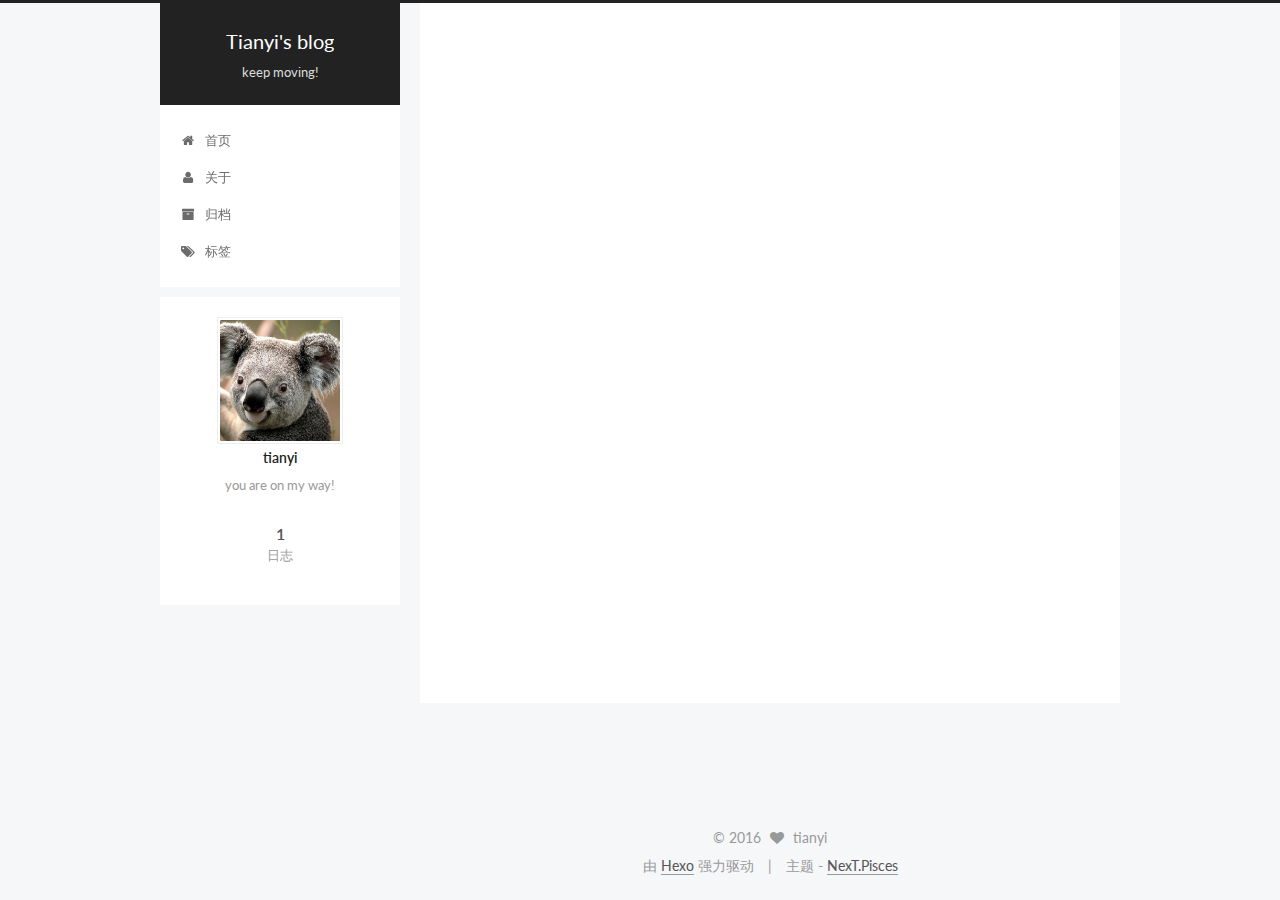
<file: index.html>
<!doctype html>



  


<html class="theme-next pisces use-motion">
<head>
  <meta charset="UTF-8"/>
<meta http-equiv="X-UA-Compatible" content="IE=edge,chrome=1" />
<meta name="viewport" content="width=device-width, initial-scale=1, maximum-scale=1"/>



<meta http-equiv="Cache-Control" content="no-transform" />
<meta http-equiv="Cache-Control" content="no-siteapp" />












  
  
  <link href="/vendors/fancybox/source/jquery.fancybox.css?v=2.1.5" rel="stylesheet" type="text/css" />




  
  
  
  

  
    
    
  

  

  

  

  

  
    
    
    <link href="//fonts.googleapis.com/css?family=Lato:300,300italic,400,400italic,700,700italic&subset=latin,latin-ext" rel="stylesheet" type="text/css">
  






<link href="/vendors/font-awesome/css/font-awesome.min.css?v=4.4.0" rel="stylesheet" type="text/css" />

<link href="/css/main.css?v=5.0.2" rel="stylesheet" type="text/css" />


  <meta name="keywords" content="Hexo, NexT" />








  <link rel="shortcut icon" type="image/x-icon" href="/favicon.ico?v=5.0.2" />






<meta name="description" content="you are on my way!">
<meta property="og:type" content="website">
<meta property="og:title" content="Tianyi's blog">
<meta property="og:url" content="http://yoursite.com/index.html">
<meta property="og:site_name" content="Tianyi's blog">
<meta property="og:description" content="you are on my way!">
<meta name="twitter:card" content="summary">
<meta name="twitter:title" content="Tianyi's blog">
<meta name="twitter:description" content="you are on my way!">



<script type="text/javascript" id="hexo.configuration">
  var NexT = window.NexT || {};
  var CONFIG = {
    scheme: 'Pisces',
    sidebar: {"position":"left","display":"post"},
    fancybox: true,
    motion: true,
    duoshuo: {
      userId: '0',
      author: '博主'
    }
  };
</script>




  <link rel="canonical" href="http://yoursite.com/"/>


  <title> Tianyi's blog </title>
</head>

<body itemscope itemtype="//schema.org/WebPage" lang="zh-Hans">

  










  
  
    
  

  <div class="container one-collumn sidebar-position-left 
   page-home 
 ">
    <div class="headband"></div>

    <header id="header" class="header" itemscope itemtype="//schema.org/WPHeader">
      <div class="header-inner"><div class="site-meta ">
  

  <div class="custom-logo-site-title">
    <a href="/"  class="brand" rel="start">
      <span class="logo-line-before"><i></i></span>
      <span class="site-title">Tianyi's blog</span>
      <span class="logo-line-after"><i></i></span>
    </a>
  </div>
  <p class="site-subtitle">keep moving!</p>
</div>

<div class="site-nav-toggle">
  <button>
    <span class="btn-bar"></span>
    <span class="btn-bar"></span>
    <span class="btn-bar"></span>
  </button>
</div>

<nav class="site-nav">
  

  
    <ul id="menu" class="menu">
      
        
        <li class="menu-item menu-item-home">
          <a href="/" rel="section">
            
              <i class="menu-item-icon fa fa-fw fa-home"></i> <br />
            
            首页
          </a>
        </li>
      
        
        <li class="menu-item menu-item-about">
          <a href="/about" rel="section">
            
              <i class="menu-item-icon fa fa-fw fa-user"></i> <br />
            
            关于
          </a>
        </li>
      
        
        <li class="menu-item menu-item-archives">
          <a href="/archives" rel="section">
            
              <i class="menu-item-icon fa fa-fw fa-archive"></i> <br />
            
            归档
          </a>
        </li>
      
        
        <li class="menu-item menu-item-tags">
          <a href="/tags" rel="section">
            
              <i class="menu-item-icon fa fa-fw fa-tags"></i> <br />
            
            标签
          </a>
        </li>
      

      
    </ul>
  

  
</nav>

 </div>
    </header>

    <main id="main" class="main">
      <div class="main-inner">
        <div class="content-wrap">
          <div id="content" class="content">
            
  <section id="posts" class="posts-expand">
    
      

  
  

  
  
  

  <article class="post post-type-normal " itemscope itemtype="//schema.org/Article">

    
      <header class="post-header">

        
        
          <h1 class="post-title" itemprop="name headline">
            
            
              
                
                <a class="post-title-link" href="/2016/10/05/hello-world/" itemprop="url">
                  Hello World
                </a>
              
            
          </h1>
        

        <div class="post-meta">
          <span class="post-time">
            <span class="post-meta-item-icon">
              <i class="fa fa-calendar-o"></i>
            </span>
            <span class="post-meta-item-text">发表于</span>
            <time itemprop="dateCreated" datetime="2016-10-05T16:39:39+08:00" content="2016-10-05">
              2016-10-05
            </time>
          </span>

          

          
            
              <span class="post-comments-count">
                &nbsp; | &nbsp;
                <a href="/2016/10/05/hello-world/#comments" itemprop="discussionUrl">
                  <span class="post-comments-count ds-thread-count" data-thread-key="2016/10/05/hello-world/" itemprop="commentsCount"></span>
                </a>
              </span>
            
          

          

          
          

          
        </div>
      </header>
    


    <div class="post-body" itemprop="articleBody">

      
      

      
        
          <p>Welcome to <a href="https://hexo.io/">Hexo</a>! This is your very first post. Check <a href="https://hexo.io/docs/">documentation</a> for more info. If you get any problems when using Hexo, you can find the answer in <a href="https://hexo.io/docs/troubleshooting.html">troubleshooting</a> or you can ask me on <a href="https://github.com/hexojs/hexo/issues">GitHub</a>.<br>
          <div class="post-more-link text-center">
            <a class="btn" href="/2016/10/05/hello-world/#more" rel="contents">
              阅读全文 &raquo;
            </a>
          </div>
        
      
    </div>

    <div>
      
    </div>

    <div>
      
    </div>

    <footer class="post-footer">
      

      

      
      
        <div class="post-eof"></div>
      
    </footer>
  </article>


    
  </section>

  


          </div>
          


          

        </div>
        
          
  
  <div class="sidebar-toggle">
    <div class="sidebar-toggle-line-wrap">
      <span class="sidebar-toggle-line sidebar-toggle-line-first"></span>
      <span class="sidebar-toggle-line sidebar-toggle-line-middle"></span>
      <span class="sidebar-toggle-line sidebar-toggle-line-last"></span>
    </div>
  </div>

  <aside id="sidebar" class="sidebar">
    <div class="sidebar-inner">

      

      

      <section class="site-overview sidebar-panel  sidebar-panel-active ">
        <div class="site-author motion-element" itemprop="author" itemscope itemtype="//schema.org/Person">
          <img class="site-author-image" itemprop="image"
               src="/uploads/kolar.png"
               alt="tianyi" />
          <p class="site-author-name" itemprop="name">tianyi</p>
          <p class="site-description motion-element" itemprop="description">you are on my way!</p>
        </div>
        <nav class="site-state motion-element">
          <div class="site-state-item site-state-posts">
            <a href="/archives">
              <span class="site-state-item-count">1</span>
              <span class="site-state-item-name">日志</span>
            </a>
          </div>

          

          

        </nav>

        

        <div class="links-of-author motion-element">
          
        </div>

        
        

        
        

      </section>

      

    </div>
    <!-- ��˵�������� start -->
	<div class="ds-recent-comments" data-num-items="5" data-show-avatars="1" data-show-time="1" data-show-title="1" data-show-admin="1" data-excerpt-length="70"></div>
<!-- ��˵�������� end -->
<!-- ��˵����JS���� start (һ����ҳֻ������һ��) -->
<script type="text/javascript">
var duoshuoQuery = {short_name:"hubeitian"};
	(function() {
		var ds = document.createElement('script');
		ds.type = 'text/javascript';ds.async = true;
		ds.src = (document.location.protocol == 'https:' ? 'https:' : 'http:') + '//static.duoshuo.com/embed.js';
		ds.charset = 'UTF-8';
		(document.getElementsByTagName('head')[0] 
		 || document.getElementsByTagName('body')[0]).appendChild(ds);
	})();
	</script>
<!-- ��˵����JS���� end -->

  </aside>


        
      </div>
    </main>

    <footer id="footer" class="footer">
      <div class="footer-inner">
        <div class="copyright" >
  
  &copy; 
  <span itemprop="copyrightYear">2016</span>
  <span class="with-love">
    <i class="fa fa-heart"></i>
  </span>
  <span class="author" itemprop="copyrightHolder">tianyi</span>
</div>

<div class="powered-by">
  由 <a class="theme-link" href="https://hexo.io">Hexo</a> 强力驱动
</div>

<div class="theme-info">
  主题 -
  <a class="theme-link" href="https://github.com/iissnan/hexo-theme-next">
    NexT.Pisces
  </a>
</div>

        

        
      </div>
    </footer>

    <div class="back-to-top">
      <i class="fa fa-arrow-up"></i>
    </div>
  </div>

  

<script type="text/javascript">
  if (Object.prototype.toString.call(window.Promise) !== '[object Function]') {
    window.Promise = null;
  }
</script>









  



  
  <script type="text/javascript" src="/vendors/jquery/index.js?v=2.1.3"></script>

  
  <script type="text/javascript" src="/vendors/fastclick/lib/fastclick.min.js?v=1.0.6"></script>

  
  <script type="text/javascript" src="/vendors/jquery_lazyload/jquery.lazyload.js?v=1.9.7"></script>

  
  <script type="text/javascript" src="/vendors/velocity/velocity.min.js?v=1.2.1"></script>

  
  <script type="text/javascript" src="/vendors/velocity/velocity.ui.min.js?v=1.2.1"></script>

  
  <script type="text/javascript" src="/vendors/fancybox/source/jquery.fancybox.pack.js?v=2.1.5"></script>


  


  <script type="text/javascript" src="/js/src/utils.js?v=5.0.2"></script>

  <script type="text/javascript" src="/js/src/motion.js?v=5.0.2"></script>



  
  


  <script type="text/javascript" src="/js/src/affix.js?v=5.0.2"></script>

  <script type="text/javascript" src="/js/src/schemes/pisces.js?v=5.0.2"></script>



  

  


  <script type="text/javascript" src="/js/src/bootstrap.js?v=5.0.2"></script>



  

  
    
  

  <script type="text/javascript">
    var duoshuoQuery = {short_name:"hubeitian"};
    (function() {
      var ds = document.createElement('script');
      ds.type = 'text/javascript';ds.async = true;
      ds.id = 'duoshuo-script';
      ds.src = (document.location.protocol == 'https:' ? 'https:' : 'http:') + '//static.duoshuo.com/embed.js';
      ds.charset = 'UTF-8';
      (document.getElementsByTagName('head')[0]
      || document.getElementsByTagName('body')[0]).appendChild(ds);
    })();
  </script>

  
    
    <script src="/vendors/ua-parser-js/dist/ua-parser.min.js?v=0.7.9"></script>
    <script src="/js/src/hook-duoshuo.js"></script>
  






  
  

  

  

  

</body>
</html>
</file>
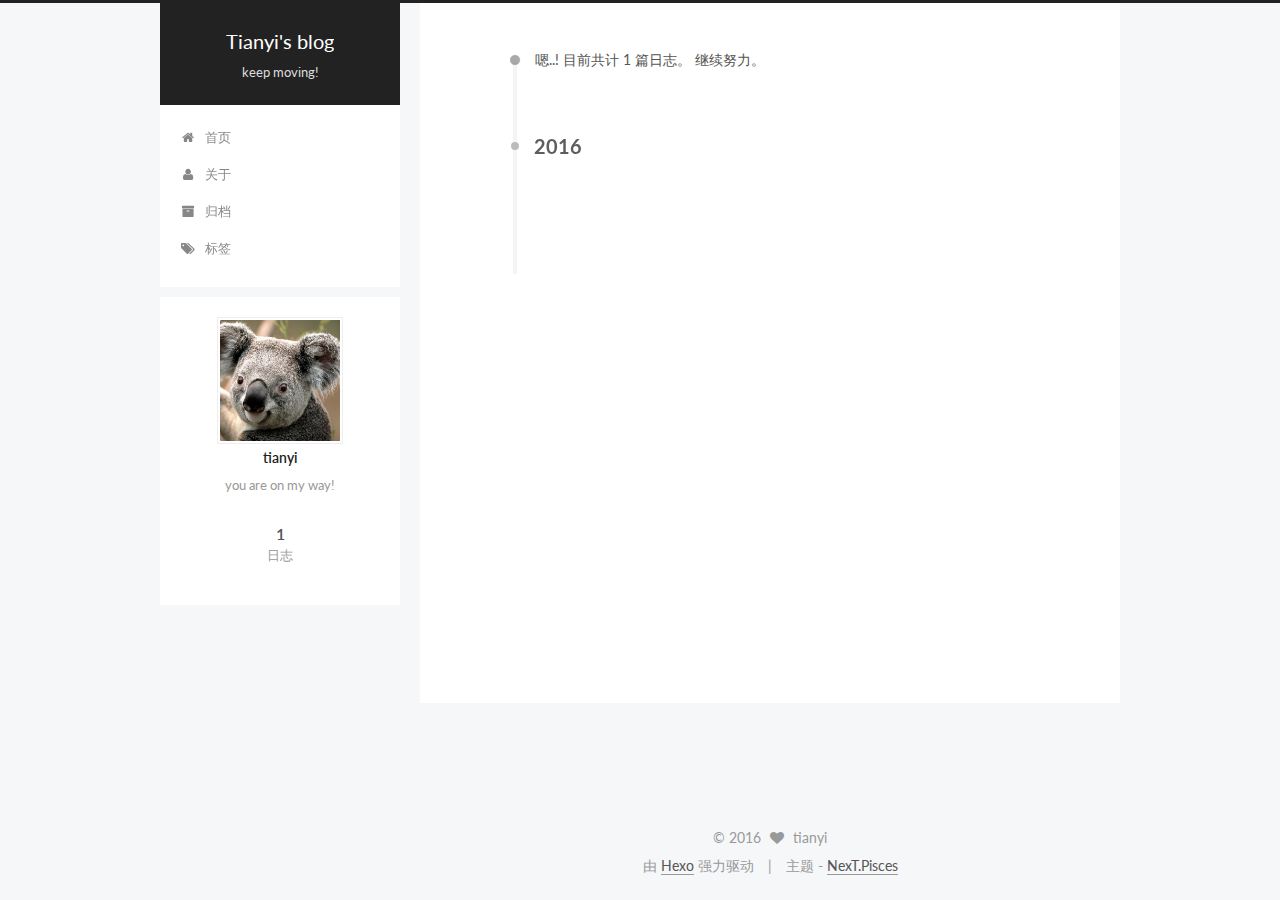
<file: archives/index.html>
<!doctype html>



  


<html class="theme-next pisces use-motion">
<head>
  <meta charset="UTF-8"/>
<meta http-equiv="X-UA-Compatible" content="IE=edge,chrome=1" />
<meta name="viewport" content="width=device-width, initial-scale=1, maximum-scale=1"/>



<meta http-equiv="Cache-Control" content="no-transform" />
<meta http-equiv="Cache-Control" content="no-siteapp" />












  
  
  <link href="/vendors/fancybox/source/jquery.fancybox.css?v=2.1.5" rel="stylesheet" type="text/css" />




  
  
  
  

  
    
    
  

  

  

  

  

  
    
    
    <link href="//fonts.googleapis.com/css?family=Lato:300,300italic,400,400italic,700,700italic&subset=latin,latin-ext" rel="stylesheet" type="text/css">
  






<link href="/vendors/font-awesome/css/font-awesome.min.css?v=4.4.0" rel="stylesheet" type="text/css" />

<link href="/css/main.css?v=5.0.2" rel="stylesheet" type="text/css" />


  <meta name="keywords" content="Hexo, NexT" />








  <link rel="shortcut icon" type="image/x-icon" href="/favicon.ico?v=5.0.2" />






<meta name="description" content="you are on my way!">
<meta property="og:type" content="website">
<meta property="og:title" content="Tianyi's blog">
<meta property="og:url" content="http://yoursite.com/archives/index.html">
<meta property="og:site_name" content="Tianyi's blog">
<meta property="og:description" content="you are on my way!">
<meta name="twitter:card" content="summary">
<meta name="twitter:title" content="Tianyi's blog">
<meta name="twitter:description" content="you are on my way!">



<script type="text/javascript" id="hexo.configuration">
  var NexT = window.NexT || {};
  var CONFIG = {
    scheme: 'Pisces',
    sidebar: {"position":"left","display":"post"},
    fancybox: true,
    motion: true,
    duoshuo: {
      userId: '0',
      author: '博主'
    }
  };
</script>




  <link rel="canonical" href="http://yoursite.com/archives/"/>


  <title> 归档 | Tianyi's blog </title>
</head>

<body itemscope itemtype="//schema.org/WebPage" lang="zh-Hans">

  










  
  
    
  

  <div class="container one-collumn sidebar-position-left  page-archive  ">
    <div class="headband"></div>

    <header id="header" class="header" itemscope itemtype="//schema.org/WPHeader">
      <div class="header-inner"><div class="site-meta ">
  

  <div class="custom-logo-site-title">
    <a href="/"  class="brand" rel="start">
      <span class="logo-line-before"><i></i></span>
      <span class="site-title">Tianyi's blog</span>
      <span class="logo-line-after"><i></i></span>
    </a>
  </div>
  <p class="site-subtitle">keep moving!</p>
</div>

<div class="site-nav-toggle">
  <button>
    <span class="btn-bar"></span>
    <span class="btn-bar"></span>
    <span class="btn-bar"></span>
  </button>
</div>

<nav class="site-nav">
  

  
    <ul id="menu" class="menu">
      
        
        <li class="menu-item menu-item-home">
          <a href="/" rel="section">
            
              <i class="menu-item-icon fa fa-fw fa-home"></i> <br />
            
            首页
          </a>
        </li>
      
        
        <li class="menu-item menu-item-about">
          <a href="/about" rel="section">
            
              <i class="menu-item-icon fa fa-fw fa-user"></i> <br />
            
            关于
          </a>
        </li>
      
        
        <li class="menu-item menu-item-archives">
          <a href="/archives" rel="section">
            
              <i class="menu-item-icon fa fa-fw fa-archive"></i> <br />
            
            归档
          </a>
        </li>
      
        
        <li class="menu-item menu-item-tags">
          <a href="/tags" rel="section">
            
              <i class="menu-item-icon fa fa-fw fa-tags"></i> <br />
            
            标签
          </a>
        </li>
      

      
    </ul>
  

  
</nav>

 </div>
    </header>

    <main id="main" class="main">
      <div class="main-inner">
        <div class="content-wrap">
          <div id="content" class="content">
            

  <section id="posts" class="posts-collapse">
    <span class="archive-move-on"></span>

    <span class="archive-page-counter">
      
      
      
        
      
      嗯..! 目前共计 1 篇日志。 继续努力。
    </span>

    

      
      
      

      
        
        <div class="collection-title">
          <h2 class="archive-year motion-element" id="archive-year-2016">2016</h2>
        </div>
      
      

      

  <article class="post post-type-normal" itemscope itemtype="//schema.org/Article">
    <header class="post-header">

      <h1 class="post-title">
        
            <a class="post-title-link" href="/2016/10/05/hello-world/" itemprop="url">
              
                <span itemprop="name">Hello World</span>
              
            </a>
        
      </h1>

      <div class="post-meta">
        <time class="post-time" itemprop="dateCreated"
              datetime="2016-10-05T16:39:39+08:00"
              content="2016-10-05" >
          10-05
        </time>
      </div>

    </header>
  </article>



    

  </section>

  



          </div>
          


          

        </div>
        
          
  
  <div class="sidebar-toggle">
    <div class="sidebar-toggle-line-wrap">
      <span class="sidebar-toggle-line sidebar-toggle-line-first"></span>
      <span class="sidebar-toggle-line sidebar-toggle-line-middle"></span>
      <span class="sidebar-toggle-line sidebar-toggle-line-last"></span>
    </div>
  </div>

  <aside id="sidebar" class="sidebar">
    <div class="sidebar-inner">

      

      

      <section class="site-overview sidebar-panel  sidebar-panel-active ">
        <div class="site-author motion-element" itemprop="author" itemscope itemtype="//schema.org/Person">
          <img class="site-author-image" itemprop="image"
               src="/uploads/kolar.png"
               alt="tianyi" />
          <p class="site-author-name" itemprop="name">tianyi</p>
          <p class="site-description motion-element" itemprop="description">you are on my way!</p>
        </div>
        <nav class="site-state motion-element">
          <div class="site-state-item site-state-posts">
            <a href="/archives">
              <span class="site-state-item-count">1</span>
              <span class="site-state-item-name">日志</span>
            </a>
          </div>

          

          

        </nav>

        

        <div class="links-of-author motion-element">
          
        </div>

        
        

        
        

      </section>

      

    </div>
    <!-- ��˵�������� start -->
	<div class="ds-recent-comments" data-num-items="5" data-show-avatars="1" data-show-time="1" data-show-title="1" data-show-admin="1" data-excerpt-length="70"></div>
<!-- ��˵�������� end -->
<!-- ��˵����JS���� start (һ����ҳֻ������һ��) -->
<script type="text/javascript">
var duoshuoQuery = {short_name:"hubeitian"};
	(function() {
		var ds = document.createElement('script');
		ds.type = 'text/javascript';ds.async = true;
		ds.src = (document.location.protocol == 'https:' ? 'https:' : 'http:') + '//static.duoshuo.com/embed.js';
		ds.charset = 'UTF-8';
		(document.getElementsByTagName('head')[0] 
		 || document.getElementsByTagName('body')[0]).appendChild(ds);
	})();
	</script>
<!-- ��˵����JS���� end -->

  </aside>


        
      </div>
    </main>

    <footer id="footer" class="footer">
      <div class="footer-inner">
        <div class="copyright" >
  
  &copy; 
  <span itemprop="copyrightYear">2016</span>
  <span class="with-love">
    <i class="fa fa-heart"></i>
  </span>
  <span class="author" itemprop="copyrightHolder">tianyi</span>
</div>

<div class="powered-by">
  由 <a class="theme-link" href="https://hexo.io">Hexo</a> 强力驱动
</div>

<div class="theme-info">
  主题 -
  <a class="theme-link" href="https://github.com/iissnan/hexo-theme-next">
    NexT.Pisces
  </a>
</div>

        

        
      </div>
    </footer>

    <div class="back-to-top">
      <i class="fa fa-arrow-up"></i>
    </div>
  </div>

  

<script type="text/javascript">
  if (Object.prototype.toString.call(window.Promise) !== '[object Function]') {
    window.Promise = null;
  }
</script>









  



  
  <script type="text/javascript" src="/vendors/jquery/index.js?v=2.1.3"></script>

  
  <script type="text/javascript" src="/vendors/fastclick/lib/fastclick.min.js?v=1.0.6"></script>

  
  <script type="text/javascript" src="/vendors/jquery_lazyload/jquery.lazyload.js?v=1.9.7"></script>

  
  <script type="text/javascript" src="/vendors/velocity/velocity.min.js?v=1.2.1"></script>

  
  <script type="text/javascript" src="/vendors/velocity/velocity.ui.min.js?v=1.2.1"></script>

  
  <script type="text/javascript" src="/vendors/fancybox/source/jquery.fancybox.pack.js?v=2.1.5"></script>


  


  <script type="text/javascript" src="/js/src/utils.js?v=5.0.2"></script>

  <script type="text/javascript" src="/js/src/motion.js?v=5.0.2"></script>



  
  


  <script type="text/javascript" src="/js/src/affix.js?v=5.0.2"></script>

  <script type="text/javascript" src="/js/src/schemes/pisces.js?v=5.0.2"></script>



  
  
    <script type="text/javascript" id="motion.page.archive">
      $('.archive-year').velocity('transition.slideLeftIn');
    </script>
  


  


  <script type="text/javascript" src="/js/src/bootstrap.js?v=5.0.2"></script>



  

  
    
  

  <script type="text/javascript">
    var duoshuoQuery = {short_name:"hubeitian"};
    (function() {
      var ds = document.createElement('script');
      ds.type = 'text/javascript';ds.async = true;
      ds.id = 'duoshuo-script';
      ds.src = (document.location.protocol == 'https:' ? 'https:' : 'http:') + '//static.duoshuo.com/embed.js';
      ds.charset = 'UTF-8';
      (document.getElementsByTagName('head')[0]
      || document.getElementsByTagName('body')[0]).appendChild(ds);
    })();
  </script>

  
    
    <script src="/vendors/ua-parser-js/dist/ua-parser.min.js?v=0.7.9"></script>
    <script src="/js/src/hook-duoshuo.js"></script>
  






  
  

  

  

  

</body>
</html>
</file>
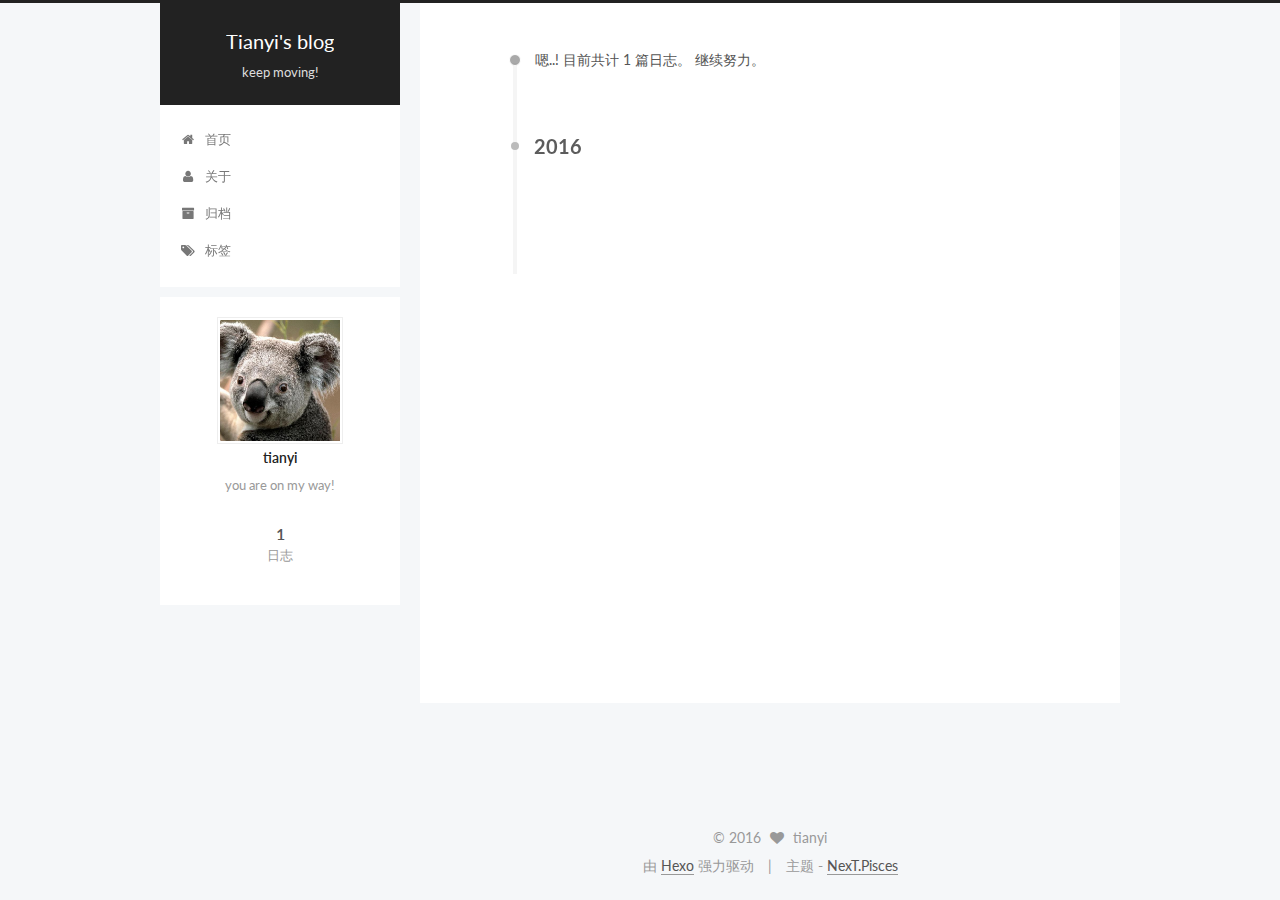
<file: archives/2016/index.html>
<!doctype html>



  


<html class="theme-next pisces use-motion">
<head>
  <meta charset="UTF-8"/>
<meta http-equiv="X-UA-Compatible" content="IE=edge,chrome=1" />
<meta name="viewport" content="width=device-width, initial-scale=1, maximum-scale=1"/>



<meta http-equiv="Cache-Control" content="no-transform" />
<meta http-equiv="Cache-Control" content="no-siteapp" />












  
  
  <link href="/vendors/fancybox/source/jquery.fancybox.css?v=2.1.5" rel="stylesheet" type="text/css" />




  
  
  
  

  
    
    
  

  

  

  

  

  
    
    
    <link href="//fonts.googleapis.com/css?family=Lato:300,300italic,400,400italic,700,700italic&subset=latin,latin-ext" rel="stylesheet" type="text/css">
  






<link href="/vendors/font-awesome/css/font-awesome.min.css?v=4.4.0" rel="stylesheet" type="text/css" />

<link href="/css/main.css?v=5.0.2" rel="stylesheet" type="text/css" />


  <meta name="keywords" content="Hexo, NexT" />








  <link rel="shortcut icon" type="image/x-icon" href="/favicon.ico?v=5.0.2" />






<meta name="description" content="you are on my way!">
<meta property="og:type" content="website">
<meta property="og:title" content="Tianyi's blog">
<meta property="og:url" content="http://yoursite.com/archives/2016/index.html">
<meta property="og:site_name" content="Tianyi's blog">
<meta property="og:description" content="you are on my way!">
<meta name="twitter:card" content="summary">
<meta name="twitter:title" content="Tianyi's blog">
<meta name="twitter:description" content="you are on my way!">



<script type="text/javascript" id="hexo.configuration">
  var NexT = window.NexT || {};
  var CONFIG = {
    scheme: 'Pisces',
    sidebar: {"position":"left","display":"post"},
    fancybox: true,
    motion: true,
    duoshuo: {
      userId: '0',
      author: '博主'
    }
  };
</script>




  <link rel="canonical" href="http://yoursite.com/archives/2016/"/>


  <title> 归档 | Tianyi's blog </title>
</head>

<body itemscope itemtype="//schema.org/WebPage" lang="zh-Hans">

  










  
  
    
  

  <div class="container one-collumn sidebar-position-left  page-archive  ">
    <div class="headband"></div>

    <header id="header" class="header" itemscope itemtype="//schema.org/WPHeader">
      <div class="header-inner"><div class="site-meta ">
  

  <div class="custom-logo-site-title">
    <a href="/"  class="brand" rel="start">
      <span class="logo-line-before"><i></i></span>
      <span class="site-title">Tianyi's blog</span>
      <span class="logo-line-after"><i></i></span>
    </a>
  </div>
  <p class="site-subtitle">keep moving!</p>
</div>

<div class="site-nav-toggle">
  <button>
    <span class="btn-bar"></span>
    <span class="btn-bar"></span>
    <span class="btn-bar"></span>
  </button>
</div>

<nav class="site-nav">
  

  
    <ul id="menu" class="menu">
      
        
        <li class="menu-item menu-item-home">
          <a href="/" rel="section">
            
              <i class="menu-item-icon fa fa-fw fa-home"></i> <br />
            
            首页
          </a>
        </li>
      
        
        <li class="menu-item menu-item-about">
          <a href="/about" rel="section">
            
              <i class="menu-item-icon fa fa-fw fa-user"></i> <br />
            
            关于
          </a>
        </li>
      
        
        <li class="menu-item menu-item-archives">
          <a href="/archives" rel="section">
            
              <i class="menu-item-icon fa fa-fw fa-archive"></i> <br />
            
            归档
          </a>
        </li>
      
        
        <li class="menu-item menu-item-tags">
          <a href="/tags" rel="section">
            
              <i class="menu-item-icon fa fa-fw fa-tags"></i> <br />
            
            标签
          </a>
        </li>
      

      
    </ul>
  

  
</nav>

 </div>
    </header>

    <main id="main" class="main">
      <div class="main-inner">
        <div class="content-wrap">
          <div id="content" class="content">
            

  <section id="posts" class="posts-collapse">
    <span class="archive-move-on"></span>

    <span class="archive-page-counter">
      
      
      
        
      
      嗯..! 目前共计 1 篇日志。 继续努力。
    </span>

    

      
      
      

      
        
        <div class="collection-title">
          <h2 class="archive-year motion-element" id="archive-year-2016">2016</h2>
        </div>
      
      

      

  <article class="post post-type-normal" itemscope itemtype="//schema.org/Article">
    <header class="post-header">

      <h1 class="post-title">
        
            <a class="post-title-link" href="/2016/10/05/hello-world/" itemprop="url">
              
                <span itemprop="name">Hello World</span>
              
            </a>
        
      </h1>

      <div class="post-meta">
        <time class="post-time" itemprop="dateCreated"
              datetime="2016-10-05T16:39:39+08:00"
              content="2016-10-05" >
          10-05
        </time>
      </div>

    </header>
  </article>



    

  </section>

  



          </div>
          


          

        </div>
        
          
  
  <div class="sidebar-toggle">
    <div class="sidebar-toggle-line-wrap">
      <span class="sidebar-toggle-line sidebar-toggle-line-first"></span>
      <span class="sidebar-toggle-line sidebar-toggle-line-middle"></span>
      <span class="sidebar-toggle-line sidebar-toggle-line-last"></span>
    </div>
  </div>

  <aside id="sidebar" class="sidebar">
    <div class="sidebar-inner">

      

      

      <section class="site-overview sidebar-panel  sidebar-panel-active ">
        <div class="site-author motion-element" itemprop="author" itemscope itemtype="//schema.org/Person">
          <img class="site-author-image" itemprop="image"
               src="/uploads/kolar.png"
               alt="tianyi" />
          <p class="site-author-name" itemprop="name">tianyi</p>
          <p class="site-description motion-element" itemprop="description">you are on my way!</p>
        </div>
        <nav class="site-state motion-element">
          <div class="site-state-item site-state-posts">
            <a href="/archives">
              <span class="site-state-item-count">1</span>
              <span class="site-state-item-name">日志</span>
            </a>
          </div>

          

          

        </nav>

        

        <div class="links-of-author motion-element">
          
        </div>

        
        

        
        

      </section>

      

    </div>
    <!-- ��˵�������� start -->
	<div class="ds-recent-comments" data-num-items="5" data-show-avatars="1" data-show-time="1" data-show-title="1" data-show-admin="1" data-excerpt-length="70"></div>
<!-- ��˵�������� end -->
<!-- ��˵����JS���� start (һ����ҳֻ������һ��) -->
<script type="text/javascript">
var duoshuoQuery = {short_name:"hubeitian"};
	(function() {
		var ds = document.createElement('script');
		ds.type = 'text/javascript';ds.async = true;
		ds.src = (document.location.protocol == 'https:' ? 'https:' : 'http:') + '//static.duoshuo.com/embed.js';
		ds.charset = 'UTF-8';
		(document.getElementsByTagName('head')[0] 
		 || document.getElementsByTagName('body')[0]).appendChild(ds);
	})();
	</script>
<!-- ��˵����JS���� end -->

  </aside>


        
      </div>
    </main>

    <footer id="footer" class="footer">
      <div class="footer-inner">
        <div class="copyright" >
  
  &copy; 
  <span itemprop="copyrightYear">2016</span>
  <span class="with-love">
    <i class="fa fa-heart"></i>
  </span>
  <span class="author" itemprop="copyrightHolder">tianyi</span>
</div>

<div class="powered-by">
  由 <a class="theme-link" href="https://hexo.io">Hexo</a> 强力驱动
</div>

<div class="theme-info">
  主题 -
  <a class="theme-link" href="https://github.com/iissnan/hexo-theme-next">
    NexT.Pisces
  </a>
</div>

        

        
      </div>
    </footer>

    <div class="back-to-top">
      <i class="fa fa-arrow-up"></i>
    </div>
  </div>

  

<script type="text/javascript">
  if (Object.prototype.toString.call(window.Promise) !== '[object Function]') {
    window.Promise = null;
  }
</script>









  



  
  <script type="text/javascript" src="/vendors/jquery/index.js?v=2.1.3"></script>

  
  <script type="text/javascript" src="/vendors/fastclick/lib/fastclick.min.js?v=1.0.6"></script>

  
  <script type="text/javascript" src="/vendors/jquery_lazyload/jquery.lazyload.js?v=1.9.7"></script>

  
  <script type="text/javascript" src="/vendors/velocity/velocity.min.js?v=1.2.1"></script>

  
  <script type="text/javascript" src="/vendors/velocity/velocity.ui.min.js?v=1.2.1"></script>

  
  <script type="text/javascript" src="/vendors/fancybox/source/jquery.fancybox.pack.js?v=2.1.5"></script>


  


  <script type="text/javascript" src="/js/src/utils.js?v=5.0.2"></script>

  <script type="text/javascript" src="/js/src/motion.js?v=5.0.2"></script>



  
  


  <script type="text/javascript" src="/js/src/affix.js?v=5.0.2"></script>

  <script type="text/javascript" src="/js/src/schemes/pisces.js?v=5.0.2"></script>



  
  
    <script type="text/javascript" id="motion.page.archive">
      $('.archive-year').velocity('transition.slideLeftIn');
    </script>
  


  


  <script type="text/javascript" src="/js/src/bootstrap.js?v=5.0.2"></script>



  

  
    
  

  <script type="text/javascript">
    var duoshuoQuery = {short_name:"hubeitian"};
    (function() {
      var ds = document.createElement('script');
      ds.type = 'text/javascript';ds.async = true;
      ds.id = 'duoshuo-script';
      ds.src = (document.location.protocol == 'https:' ? 'https:' : 'http:') + '//static.duoshuo.com/embed.js';
      ds.charset = 'UTF-8';
      (document.getElementsByTagName('head')[0]
      || document.getElementsByTagName('body')[0]).appendChild(ds);
    })();
  </script>

  
    
    <script src="/vendors/ua-parser-js/dist/ua-parser.min.js?v=0.7.9"></script>
    <script src="/js/src/hook-duoshuo.js"></script>
  






  
  

  

  

  

</body>
</html>
</file>
<file: css/main.css>
/* normalize.css v3.0.2 | MIT License | git.io/normalize */
html {
  font-family: sans-serif; /* 1 */
  -ms-text-size-adjust: 100%; /* 2 */
  -webkit-text-size-adjust: 100%; /* 2 */
}
body {
  margin: 0;
}
article,
aside,
details,
figcaption,
figure,
footer,
header,
hgroup,
main,
menu,
nav,
section,
summary {
  display: block;
}
audio,
canvas,
progress,
video {
  display: inline-block; /* 1 */
  vertical-align: baseline; /* 2 */
}
audio:not([controls]) {
  display: none;
  height: 0;
}
[hidden],
template {
  display: none;
}
a {
  background-color: transparent;
}
a:active,
a:hover {
  outline: 0;
}
abbr[title] {
  border-bottom: 1px dotted;
}
b,
strong {
  font-weight: bold;
}
dfn {
  font-style: italic;
}
h1 {
  font-size: 2em;
  margin: 0.67em 0;
}
mark {
  background: #ff0;
  color: #000;
}
small {
  font-size: 80%;
}
sub,
sup {
  font-size: 75%;
  line-height: 0;
  position: relative;
  vertical-align: baseline;
}
sup {
  top: -0.5em;
}
sub {
  bottom: -0.25em;
}
img {
  border: 0;
}
svg:not(:root) {
  overflow: hidden;
}
figure {
  margin: 1em 40px;
}
hr {
  -moz-box-sizing: content-box;
  box-sizing: content-box;
  height: 0;
}
pre {
  overflow: auto;
}
code,
kbd,
pre,
samp {
  font-family: monospace, monospace;
  font-size: 1em;
}
button,
input,
optgroup,
select,
textarea {
  color: inherit; /* 1 */
  font: inherit; /* 2 */
  margin: 0; /* 3 */
}
button {
  overflow: visible;
}
button,
select {
  text-transform: none;
}
button,
html input[type="button"],
input[type="reset"],
input[type="submit"] {
  -webkit-appearance: button; /* 2 */
  cursor: pointer; /* 3 */
}
button[disabled],
html input[disabled] {
  cursor: default;
}
button::-moz-focus-inner,
input::-moz-focus-inner {
  border: 0;
  padding: 0;
}
input {
  line-height: normal;
}
input[type="checkbox"],
input[type="radio"] {
  box-sizing: border-box; /* 1 */
  padding: 0; /* 2 */
}
input[type="number"]::-webkit-inner-spin-button,
input[type="number"]::-webkit-outer-spin-button {
  height: auto;
}
input[type="search"] {
  -webkit-appearance: textfield; /* 1 */
  -moz-box-sizing: content-box;
  -webkit-box-sizing: content-box; /* 2 */
  box-sizing: content-box;
}
input[type="search"]::-webkit-search-cancel-button,
input[type="search"]::-webkit-search-decoration {
  -webkit-appearance: none;
}
fieldset {
  border: 1px solid #c0c0c0;
  margin: 0 2px;
  padding: 0.35em 0.625em 0.75em;
}
legend {
  border: 0; /* 1 */
  padding: 0; /* 2 */
}
textarea {
  overflow: auto;
}
optgroup {
  font-weight: bold;
}
table {
  border-collapse: collapse;
  border-spacing: 0;
}
td,
th {
  padding: 0;
}
::selection {
  background: #262a30;
  color: #fff;
}
body {
  position: relative;
  font-family: 'Lato', "PingFang SC", "Microsoft YaHei", sans-serif;
  font-size: 14px;
  line-height: 2;
  color: #555;
  background: #fff;
}
@media (max-width: 767px) {
  body {
    padding-right: 0 !important;
  }
}
@media (min-width: 768px) and (max-width: 991px) {
  body {
    padding-right: 0 !important;
  }
}
@media (min-width: 1600px) {
  body {
    font-size: 16px;
  }
}
h1,
h2,
h3,
h4,
h5,
h6 {
  margin: 0;
  padding: 0;
  font-weight: bold;
  line-height: 1.5;
  font-family: 'Lato', "PingFang SC", "Microsoft YaHei", sans-serif;
}
h2,
h3,
h4,
h5,
h6 {
  margin: 20px 0 15px;
}
h1 {
  font-size: 22px;
}
@media (max-width: 767px) {
  h1 {
    font-size: 18px;
  }
}
h2 {
  font-size: 20px;
}
@media (max-width: 767px) {
  h2 {
    font-size: 16px;
  }
}
h3 {
  font-size: 18px;
}
@media (max-width: 767px) {
  h3 {
    font-size: 14px;
  }
}
h4 {
  font-size: 16px;
}
@media (max-width: 767px) {
  h4 {
    font-size: 12px;
  }
}
h5 {
  font-size: 14px;
}
@media (max-width: 767px) {
  h5 {
    font-size: 10px;
  }
}
h6 {
  font-size: 12px;
}
@media (max-width: 767px) {
  h6 {
    font-size: 8px;
  }
}
p {
  margin: 0 0 25px 0;
}
a {
  color: #555;
  text-decoration: none;
  border-bottom: 1px solid #999;
  word-wrap: break-word;
}
a:hover {
  color: #222;
  border-bottom-color: #222;
}
ul {
  list-style: none;
}
blockquote {
  margin: 0;
  padding: 0;
}
img {
  display: block;
  margin: auto;
  max-width: 100%;
  height: auto;
}
hr {
  margin: 40px 0;
  height: 3px;
  border: none;
  background-color: #ddd;
  background-image: repeating-linear-gradient(-45deg, #fff, #fff 4px, transparent 4px, transparent 8px);
}
blockquote {
  padding: 0 15px;
  color: #666;
  border-left: 4px solid #ddd;
}
blockquote cite::before {
  content: "-";
  padding: 0 5px;
}
dt {
  font-weight: 700;
}
dd {
  margin: 0;
  padding: 0;
}
.text-left {
  text-align: left;
}
.text-center {
  text-align: center;
}
.text-right {
  text-align: right;
}
.text-justify {
  text-align: justify;
}
.text-nowrap {
  white-space: nowrap;
}
.text-lowercase {
  text-transform: lowercase;
}
.text-uppercase {
  text-transform: uppercase;
}
.text-capitalize {
  text-transform: capitalize;
}
.center-block {
  display: block;
  margin-left: auto;
  margin-right: auto;
}
.clearfix:before,
.clearfix:after {
  content: " ";
  display: table;
}
.clearfix:after {
  clear: both;
}
.pullquote {
  width: 45%;
}
.pullquote.left {
  float: left;
  margin-left: 5px;
  margin-right: 10px;
}
.pullquote.right {
  float: right;
  margin-left: 10px;
  margin-right: 5px;
}
.affix.affix.affix {
  position: fixed;
}
.translation {
  margin-top: -20px;
  font-size: 14px;
  color: #999;
}
.scrollbar-measure {
  width: 100px;
  height: 100px;
  overflow: scroll;
  position: absolute;
  top: -9999px;
}
.use-motion .motion-element {
  opacity: 0;
}
#local-search-input {
  padding: 3px;
  border: none;
  text-indent: 14px;
  border-radius: 0;
  width: 140px;
  outline: none;
  border-bottom: 1px solid #999;
  background: inherit;
  opacity: 0.5;
}
#local-search-input:focus {
  opacity: 1;
}
.search-icon {
  position: absolute;
  top: 9px;
}
table {
  margin: 20px 0;
  width: 100%;
  border-collapse: collapse;
  border-spacing: 0;
  border: 1px solid #ddd;
  font-size: 14px;
  table-layout: fixed;
  word-wrap: break-all;
}
table>tbody>tr:nth-of-type(odd) {
  background-color: #f9f9f9;
}
table>tbody>tr:hover {
  background-color: #f5f5f5;
}
caption,
th,
td {
  padding: 8px;
  text-align: left;
  vertical-align: middle;
  font-weight: normal;
}
th,
td {
  border-bottom: 3px solid #ddd;
  border-right: 1px solid #eee;
}
th {
  padding-bottom: 10px;
  font-weight: 700;
}
td {
  border-bottom-width: 1px;
}
html,
body {
  height: 100%;
}
.container {
  position: relative;
  min-height: 100%;
}
.header-inner {
  margin: 0 auto;
  padding: 100px 0 70px;
  width: 700px;
}
@media (min-width: 1600px) {
  .container .header-inner {
    width: 900px;
  }
}
.main {
  padding-bottom: 150px;
}
.main-inner {
  margin: 0 auto;
  width: 700px;
}
@media (min-width: 1600px) {
  .container .main-inner {
    width: 900px;
  }
}
.footer {
  position: absolute;
  left: 0;
  bottom: 0;
  width: 100%;
  min-height: 50px;
}
.footer-inner {
  box-sizing: border-box;
  margin: 20px auto;
  width: 700px;
}
@media (min-width: 1600px) {
  .container .footer-inner {
    width: 900px;
  }
}
pre,
.highlight {
  overflow: auto;
  margin: 20px 0;
  padding: 15px;
  font-size: 13px;
  color: #4d4d4c;
  background: #f7f7f7;
  line-height: 1.6;
}
pre,
code {
  font-family: consolas, Menlo, "PingFang SC", "Microsoft YaHei", monospace;
}
code {
  padding: 2px 4px;
  word-wrap: break-all;
  color: #4d4d4c;
  background: #f7f7f7;
  border-radius: 3px;
  font-size: 13px;
}
pre code {
  padding: 0;
  color: #4d4d4c;
  background: none;
  text-shadow: none;
}
.highlight pre {
  border: none;
  margin: 0;
  padding: 1px;
}
.highlight table {
  margin: 0;
  width: auto;
  border: none;
}
.highlight td {
  border: none;
  padding: 0;
}
.highlight figcaption {
  font-size: 1em;
  color: #4d4d4c;
  line-height: 1em;
  margin-bottom: 1em;
}
.highlight figcaption:before,
.highlight figcaption:after {
  content: " ";
  display: table;
}
.highlight figcaption:after {
  clear: both;
}
.highlight figcaption a {
  float: right;
  color: #4d4d4c;
}
.highlight figcaption a:hover {
  border-bottom-color: #4d4d4c;
}
.highlight .gutter pre {
  color: #666;
  text-align: right;
  padding-right: 20px;
}
.highlight .line {
  height: 20px;
}
.gist table {
  width: auto;
}
.gist table td {
  border: none;
}
pre .deletion {
  background: #fdd;
}
pre .addition {
  background: #dfd;
}
pre .meta {
  color: #8959a8;
}
pre .comment {
  color: #8e908c;
}
pre .variable,
pre .attribute,
pre .tag,
pre .regexp,
pre .ruby .constant,
pre .xml .tag .title,
pre .xml .pi,
pre .xml .doctype,
pre .html .doctype,
pre .css .id,
pre .css .class,
pre .css .pseudo {
  color: #c82829;
}
pre .number,
pre .preprocessor,
pre .built_in,
pre .literal,
pre .params,
pre .constant,
pre .command {
  color: #f5871f;
}
pre .ruby .class .title,
pre .css .rules .attribute,
pre .string,
pre .value,
pre .inheritance,
pre .header,
pre .ruby .symbol,
pre .xml .cdata,
pre .special,
pre .number,
pre .formula {
  color: #718c00;
}
pre .title,
pre .css .hexcolor {
  color: #3e999f;
}
pre .function,
pre .python .decorator,
pre .python .title,
pre .ruby .function .title,
pre .ruby .title .keyword,
pre .perl .sub,
pre .javascript .title,
pre .coffeescript .title {
  color: #4271ae;
}
pre .keyword,
pre .javascript .function {
  color: #8959a8;
}
.full-image.full-image.full-image {
  border: none;
  max-width: 100%;
  width: auto;
  margin: 20px auto;
}
@media (min-width: 992px) {
  .full-image.full-image.full-image {
    max-width: none;
    width: 126%;
    margin: 0 -13%;
  }
}
.blockquote-center,
.page-home .post-type-quote blockquote,
.page-post-detail .post-type-quote blockquote {
  position: relative;
  margin: 40px 0;
  padding: 0;
  border-left: none;
  text-align: center;
}
.blockquote-center::before,
.page-home .post-type-quote blockquote::before,
.page-post-detail .post-type-quote blockquote::before,
.blockquote-center::after,
.page-home .post-type-quote blockquote::after,
.page-post-detail .post-type-quote blockquote::after {
  position: absolute;
  content: ' ';
  display: block;
  width: 100%;
  height: 24px;
  opacity: 0.2;
  background-repeat: no-repeat;
  background-position: 0 -6px;
  background-size: 22px 22px;
}
.blockquote-center::before,
.page-home .post-type-quote blockquote::before,
.page-post-detail .post-type-quote blockquote::before {
  top: -20px;
  background-image: url("../images/quote-l.svg");
  border-top: 1px solid #ccc;
}
.blockquote-center::after,
.page-home .post-type-quote blockquote::after,
.page-post-detail .post-type-quote blockquote::after {
  bottom: -20px;
  background-image: url("../images/quote-r.svg");
  border-bottom: 1px solid #ccc;
  background-position: 100% 8px;
}
.blockquote-center p,
.page-home .post-type-quote blockquote p,
.page-post-detail .post-type-quote blockquote p,
.blockquote-center div,
.page-home .post-type-quote blockquote div,
.page-post-detail .post-type-quote blockquote div {
  text-align: center;
}
.post .post-body .group-picture img {
  box-sizing: border-box;
  padding: 0 3px;
  border: none;
}
.post .group-picture-row {
  overflow: hidden;
  margin-top: 6px;
}
.post .group-picture-row:first-child {
  margin-top: 0;
}
.post .group-picture-column {
  float: left;
}
.page-post-detail .post-body .group-picture-column {
  float: none;
  margin-top: 10px;
  width: auto !important;
}
.page-post-detail .post-body .group-picture-column img {
  margin: 0 auto;
}
.page-archive .group-picture-container {
  overflow: hidden;
}
.page-archive .group-picture-row {
  float: left;
}
.page-archive .group-picture-row:first-child {
  margin-top: 6px;
}
.page-archive .group-picture-column {
  max-width: 150px;
  max-height: 150px;
}
.btn {
  display: inline-block;
  padding: 0 20px;
  font-size: 14px;
  color: #fff;
  background: #222;
  border: 2px solid #555;
  text-decoration: none;
  border-radius: 0;
  transition-property: background-color;
  transition-duration: 0.2s;
  transition-timing-function: ease-in-out;
  transition-delay: 0s;
}
.btn:hover,
.post-more-link .btn:hover {
  border-color: #222;
  color: #fff;
  background: #222;
}
.btn-bar {
  display: block;
  width: 22px;
  height: 2px;
  background: #555;
  border-radius: 1px;
}
.btn-bar+.btn-bar {
  margin-top: 4px;
}
.pagination {
  margin: 120px 0 40px;
  text-align: center;
  border-top: 1px solid #eee;
}
.page-number-basic,
.pagination .prev,
.pagination .next,
.pagination .page-number,
.pagination .space {
  display: inline-block;
  position: relative;
  top: -1px;
  margin: 0 10px;
  padding: 0 10px;
  line-height: 30px;
}
@media (max-width: 767px) {
  .page-number-basic,
  .pagination .prev,
  .pagination .next,
  .pagination .page-number,
  .pagination .space {
    margin: 0 5px;
  }
}
.pagination .prev,
.pagination .next,
.pagination .page-number {
  border-bottom: 0;
  border-top: 1px solid #eee;
  transition-property: border-color;
  transition-duration: 0.2s;
  transition-timing-function: ease-in-out;
  transition-delay: 0s;
}
.pagination .prev:hover,
.pagination .next:hover,
.pagination .page-number:hover {
  border-top-color: #222;
}
.pagination .space {
  padding: 0;
  margin: 0;
}
.pagination .prev {
  margin-left: 0;
}
.pagination .next {
  margin-right: 0;
}
.pagination .page-number.current {
  color: #fff;
  background: #ccc;
  border-top-color: #ccc;
}
@media (max-width: 767px) {
  .pagination {
    border-top: none;
  }
  .pagination .prev,
  .pagination .next,
  .pagination .page-number {
    margin-bottom: 10px;
    border-top: 0;
    border-bottom: 1px solid #eee;
  }
  .pagination .prev:hover,
  .pagination .next:hover,
  .pagination .page-number:hover {
    border-bottom-color: #222;
  }
}
.comments {
  margin: 60px 20px 0;
}
.tag-cloud {
  text-align: center;
}
.tag-cloud a {
  display: inline-block;
  margin: 10px;
}
.back-to-top {
  box-sizing: border-box;
  position: fixed;
  bottom: -100px;
  right: 50px;
  z-index: 1050;
  padding: 0 6px;
  width: 25px;
  background: #222;
  font-size: 12px;
  opacity: 0.6;
  color: #fff;
  cursor: pointer;
  text-align: center;
  -webkit-transform: translateZ(0);
  transition-property: bottom;
  transition-duration: 0.2s;
  transition-timing-function: ease-in-out;
  transition-delay: 0s;
}
@media (max-width: 767px) {
  .back-to-top {
    display: none;
  }
}
@media (min-width: 768px) and (max-width: 991px) {
  .back-to-top {
    display: none;
  }
}
.back-to-top.back-to-top-on {
  bottom: 40px;
}
.header {
  background: #fff;
}
.header-inner {
  position: relative;
}
.headband {
  height: 3px;
  background: #222;
}
.site-meta {
  margin: 0;
  text-align: center;
}
@media (max-width: 767px) {
  .site-meta {
    text-align: center;
  }
}
.brand {
  position: relative;
  display: inline-block;
  padding: 0 40px;
  color: #fff;
  background: #222;
  border-bottom: none;
}
.brand:hover {
  color: #fff;
}
.logo {
  display: inline-block;
  margin-right: 5px;
  line-height: 36px;
  vertical-align: top;
}
.site-title {
  display: inline-block;
  vertical-align: top;
  line-height: 36px;
  font-size: 20px;
  font-weight: normal;
  font-family: 'Lato', "PingFang SC", "Microsoft YaHei", sans-serif;
}
.site-subtitle {
  margin-top: 10px;
  font-size: 13px;
  color: #ddd;
}
.use-motion .brand {
  opacity: 0;
}
.use-motion .logo,
.use-motion .site-title,
.use-motion .site-subtitle {
  opacity: 0;
  position: relative;
  top: -10px;
}
.site-nav-toggle {
  display: none;
  position: absolute;
  top: 10px;
  left: 10px;
}
@media (max-width: 767px) {
  .site-nav-toggle {
    display: block;
  }
}
.site-nav-toggle button {
  margin-top: 2px;
  padding: 9px 10px;
  background: transparent;
  border: none;
}
@media (max-width: 767px) {
  .site-nav {
    display: none;
    margin: 0 -10px;
    padding: 0 10px;
    clear: both;
    border-top: 1px solid #ddd;
  }
}
@media (min-width: 768px) and (max-width: 991px) {
  .site-nav {
    display: block !important;
  }
}
@media (min-width: 992px) {
  .site-nav {
    display: block !important;
  }
}
.menu {
  margin-top: 20px;
  padding-left: 0;
  text-align: center;
}
.menu .menu-item {
  display: inline-block;
  margin: 0 10px;
}
@media screen and (max-width: 767px) {
  .menu .menu-item {
    margin-top: 10px;
  }
}
.menu .menu-item a {
  display: block;
  font-size: 13px;
  text-transform: capitalize;
  line-height: inherit;
  border-bottom: 1px solid transparent;
  transition-property: border-color;
  transition-duration: 0.2s;
  transition-timing-function: ease-in-out;
  transition-delay: 0s;
}
.menu .menu-item a:hover,
.menu-item-active a {
  border-bottom-color: #222;
}
.menu .menu-item .fa {
  margin-right: 5px;
}
.use-motion .menu-item {
  opacity: 0;
}
.post-body {
  font-family: 'Lato', "PingFang SC", "Microsoft YaHei", sans-serif;
}
@media (max-width: 767px) {
  .post-body {
    word-break: break-word;
  }
}
.post-body .fancybox img {
  display: block !important;
  margin: 0 auto;
  cursor: pointer;
  cursor: zoom-in;
  cursor: -webkit-zoom-in;
}
.post-body .image-caption,
.post-body .figure .caption {
  margin: 10px auto 15px;
  text-align: center;
  font-size: 14px;
  color: #999;
  font-weight: bold;
  line-height: 1;
}
.post-sticky-flag {
  display: inline-block;
  font-size: 16px;
  -ms-transform: rotate(30deg);
  -webkit-transform: rotate(30deg);
  -moz-transform: rotate(30deg);
  -ms-transform: rotate(30deg);
  -o-transform: rotate(30deg);
  transform: rotate(30deg);
}
.posts-expand {
  padding-top: 40px;
}
@media (max-width: 767px) {
  .posts-expand {
    margin: 0 20px;
  }
  .post-body pre,
  .post-body .highlight {
    padding: 10px;
  }
  .post-body pre .gutter pre,
  .post-body .highlight .gutter pre {
    padding-right: 10px;
  }
}
@media (min-width: 992px) {
  .posts-expand .post-body {
    text-align: justify;
  }
}
.posts-expand .post-body h2,
.posts-expand .post-body h3,
.posts-expand .post-body h4,
.posts-expand .post-body h5,
.posts-expand .post-body h6 {
  padding-top: 10px;
}
.posts-expand .post-body h2 .header-anchor,
.posts-expand .post-body h3 .header-anchor,
.posts-expand .post-body h4 .header-anchor,
.posts-expand .post-body h5 .header-anchor,
.posts-expand .post-body h6 .header-anchor {
  float: right;
  margin-left: 10px;
  color: #ccc;
  border-bottom-style: none;
  visibility: hidden;
}
.posts-expand .post-body h2 .header-anchor:hover,
.posts-expand .post-body h3 .header-anchor:hover,
.posts-expand .post-body h4 .header-anchor:hover,
.posts-expand .post-body h5 .header-anchor:hover,
.posts-expand .post-body h6 .header-anchor:hover {
  color: inherit;
}
.posts-expand .post-body h2:hover .header-anchor,
.posts-expand .post-body h3:hover .header-anchor,
.posts-expand .post-body h4:hover .header-anchor,
.posts-expand .post-body h5:hover .header-anchor,
.posts-expand .post-body h6:hover .header-anchor {
  visibility: visible;
}
.posts-expand .post-body ul li {
  list-style: circle;
}
.posts-expand .post-body img {
  box-sizing: border-box;
  margin: auto;
  padding: 3px;
  border: 1px solid #ddd;
}
.posts-expand .fancybox img {
  margin: 0 auto;
}
@media (max-width: 767px) {
  .posts-collapse {
    margin: 0 20px;
  }
  .posts-collapse .post-title,
  .posts-collapse .post-meta {
    display: block;
    width: auto;
    text-align: left;
  }
}
.posts-collapse {
  position: relative;
  z-index: 1010;
  margin-left: 55px;
}
.posts-collapse::after {
  content: " ";
  position: absolute;
  top: 20px;
  left: 0;
  margin-left: -2px;
  width: 4px;
  height: 100%;
  background: #f5f5f5;
  z-index: -1;
}
@media (max-width: 767px) {
  .posts-collapse {
    margin: 0 20px;
  }
}
.posts-collapse .collection-title {
  position: relative;
  margin: 60px 0;
}
.posts-collapse .collection-title h2 {
  margin-left: 20px;
}
.posts-collapse .collection-title small {
  color: #bbb;
}
.posts-collapse .collection-title::before {
  content: " ";
  position: absolute;
  left: 0;
  top: 50%;
  margin-left: -4px;
  margin-top: -4px;
  width: 8px;
  height: 8px;
  background: #bbb;
  border-radius: 50%;
}
.posts-collapse .post {
  margin: 30px 0;
}
.posts-collapse .post-header {
  position: relative;
  transition-duration: 0.2s;
  transition-timing-function: ease-in-out;
  transition-delay: 0s;
  transition-property: border;
  border-bottom: 1px dashed #ccc;
}
.posts-collapse .post-header::before {
  content: " ";
  position: absolute;
  left: 0;
  top: 12px;
  width: 6px;
  height: 6px;
  margin-left: -4px;
  background: #bbb;
  border-radius: 50%;
  border: 1px solid #fff;
  transition-duration: 0.2s;
  transition-timing-function: ease-in-out;
  transition-delay: 0s;
  transition-property: background;
}
.posts-collapse .post-header:hover {
  border-bottom-color: #666;
}
.posts-collapse .post-header:hover::before {
  background: #222;
}
.posts-collapse .post-meta {
  position: absolute;
  font-size: 12px;
  left: 20px;
  top: 5px;
}
.posts-collapse .post-comments-count {
  display: none;
}
.posts-collapse .post-title {
  margin-left: 60px;
  font-size: 16px;
  font-weight: normal;
  line-height: inherit;
}
.posts-collapse .post-title::after {
  margin-left: 3px;
  opacity: 0.6;
}
.posts-collapse .post-title a {
  color: #666;
  border-bottom: none;
}
.page-home .post-type-quote .post-header,
.page-post-detail .post-type-quote .post-header,
.page-home .post-type-quote .post-tags,
.page-post-detail .post-type-quote .post-tags {
  display: none;
}
.posts-expand .post-title {
  font-size: 26px;
  text-align: center;
  word-break: break-word;
  font-weight: 300;
}
@media (max-width: 767px) {
  .posts-expand .post-title {
    font-size: 22px;
  }
}
.posts-expand .post-title-link {
  display: inline-block;
  position: relative;
  color: #555;
  border-bottom: none;
  line-height: 1.2;
  vertical-align: top;
}
.posts-expand .post-title-link::before {
  content: "";
  position: absolute;
  width: 100%;
  height: 2px;
  bottom: 0;
  left: 0;
  background-color: #000;
  visibility: hidden;
  -webkit-transform: scaleX(0);
  -moz-transform: scaleX(0);
  -ms-transform: scaleX(0);
  -o-transform: scaleX(0);
  transform: scaleX(0);
  transition-duration: 0.2s;
  transition-timing-function: ease-in-out;
  transition-delay: 0s;
}
.posts-expand .post-title-link:hover::before {
  visibility: visible;
  -webkit-transform: scaleX(1);
  -moz-transform: scaleX(1);
  -ms-transform: scaleX(1);
  -o-transform: scaleX(1);
  transform: scaleX(1);
}
.posts-expand .post-title-link .fa {
  font-size: 16px;
}
.posts-expand .post-meta {
  margin: 3px 0 60px 0;
  color: #999;
  font-family: 'Lato', "PingFang SC", "Microsoft YaHei", sans-serif;
  font-size: 12px;
  text-align: center;
}
.posts-expand .post-meta .post-category-list {
  display: inline-block;
  margin: 0;
  padding: 3px;
}
.posts-expand .post-meta .post-category-list-link {
  color: #999;
}
.post-meta-item-icon {
  display: none;
  margin-right: 3px;
}
@media (min-width: 768px) and (max-width: 991px) {
  .post-meta-item-icon {
    display: inline-block;
  }
}
@media (max-width: 767px) {
  .post-meta-item-icon {
    display: inline-block;
  }
}
@media (min-width: 768px) and (max-width: 991px) {
  .post-meta-item-text {
    display: none;
  }
}
@media (max-width: 767px) {
  .post-meta-item-text {
    display: none;
  }
}
@media (max-width: 767px) {
  .posts-expand .post-comments-count {
    display: none;
  }
}
.post-more-link {
  margin-top: 50px;
}
.post-more-link .btn {
  color: #555;
  font-size: 14px;
  background: #fff;
  border-radius: 2px;
  line-height: 2;
}
.posts-expand .post-tags {
  margin-top: 40px;
  text-align: center;
}
.posts-expand .post-tags a {
  display: inline-block;
  margin-right: 10px;
  font-size: 13px;
}
.post-nav {
  overflow: hidden;
  margin-top: 60px;
  padding: 10px;
  white-space: nowrap;
  border-top: 1px solid #eee;
}
.post-nav-item {
  display: inline-block;
  width: 50%;
  white-space: normal;
}
.post-nav-item a {
  position: relative;
  display: inline-block;
  line-height: 25px;
  font-size: 14px;
  color: #555;
  border-bottom: none;
}
.post-nav-item a:hover {
  color: #222;
  border-bottom: none;
}
.post-nav-item a:active {
  top: 2px;
}
.post-nav-item a i {
  font-size: 12px;
}
.post-nav-prev {
  text-align: right;
}
.posts-expand .post-eof {
  display: block;
  margin: 80px auto 60px;
  width: 8%;
  height: 1px;
  background: #ccc;
  text-align: center;
}
.post:last-child .post-eof.post-eof.post-eof {
  display: none;
}
.post-gallery {
  display: table;
  table-layout: fixed;
  width: 100%;
  border-collapse: separate;
}
.post-gallery-row {
  display: table-row;
}
.post-gallery .post-gallery-img {
  display: table-cell;
  text-align: center;
  vertical-align: middle;
  border: none;
}
.post-gallery .post-gallery-img img {
  max-width: 100%;
  max-height: 100%;
  border: none;
}
.fancybox-close,
.fancybox-close:hover {
  border: none;
}
.sidebar {
  position: fixed;
  right: 0;
  top: 0;
  bottom: 0;
  width: 0;
  z-index: 1040;
  box-shadow: inset 0 2px 6px #000;
  background: #222;
  -webkit-transform: translateZ(0);
}
.sidebar a {
  color: #999;
  border-bottom-color: #555;
}
.sidebar a:hover {
  color: #eee;
}
@media (min-width: 768px) and (max-width: 991px) {
  .sidebar {
    display: none !important;
  }
}
@media (max-width: 767px) {
  .sidebar {
    display: none !important;
  }
}
.sidebar-inner {
  position: relative;
  padding: 20px 10px;
  color: #999;
  text-align: center;
}
.sidebar-toggle {
  position: fixed;
  right: 50px;
  bottom: 45px;
  width: 15px;
  height: 15px;
  padding: 5px;
  background: #222;
  line-height: 0;
  z-index: 1050;
  cursor: pointer;
  -webkit-transform: translateZ(0);
}
@media (min-width: 768px) and (max-width: 991px) {
  .sidebar-toggle {
    display: none;
  }
}
@media (max-width: 767px) {
  .sidebar-toggle {
    display: none;
  }
}
.sidebar-toggle-line {
  position: relative;
  display: inline-block;
  vertical-align: top;
  height: 2px;
  width: 100%;
  background: #fff;
  margin-top: 3px;
}
.sidebar-toggle-line:first-child {
  margin-top: 0;
}
.site-author-image {
  display: block;
  margin: 0 auto;
  padding: 2px;
  max-width: 120px;
  height: auto;
  border: 1px solid #eee;
}
.site-author-name {
  margin: 0;
  text-align: center;
  color: #222;
  font-weight: 600;
}
.site-description {
  margin-top: 0;
  text-align: center;
  font-size: 13px;
  color: #999;
}
.site-state {
  overflow: hidden;
  line-height: 1.4;
  white-space: nowrap;
  text-align: center;
}
.site-state-item {
  display: inline-block;
  padding: 0 15px;
  border-left: 1px solid #eee;
}
.site-state-item:first-child {
  border-left: none;
}
.site-state-item a {
  border-bottom: none;
}
.site-state-item-count {
  display: block;
  text-align: center;
  color: inherit;
  font-weight: 600;
  font-size: 16px;
}
.site-state-item-name {
  font-size: 13px;
  color: #999;
}
.feed-link {
  margin-top: 20px;
}
.feed-link a {
  display: inline-block;
  padding: 0 15px;
  color: #fc6423;
  border: 1px solid #fc6423;
  border-radius: 4px;
}
.feed-link a i {
  color: #fc6423;
  font-size: 14px;
}
.feed-link a:hover {
  color: #fff;
  background: #fc6423;
}
.feed-link a:hover i {
  color: #fff;
}
.links-of-author {
  margin-top: 20px;
}
.links-of-author a {
  display: inline-block;
  vertical-align: middle;
  margin-right: 10px;
  margin-bottom: 10px;
  border-bottom-color: #555;
  font-size: 13px;
}
.links-of-author a:before {
  display: inline-block;
  vertical-align: middle;
  margin-right: 3px;
  content: " ";
  width: 4px;
  height: 4px;
  border-radius: 50%;
  background: #f0e4ff;
}
.links-of-blogroll {
  font-size: 13px;
}
.links-of-blogroll-title {
  margin-top: 20px;
  font-size: 14px;
  font-weight: 600;
}
.links-of-blogroll-list {
  margin: 0;
  padding: 0;
}
.links-of-blogroll-item {
  padding: 2px 10px;
}
.sidebar-nav {
  margin: 0 0 20px;
  padding-left: 0;
}
.sidebar-nav li {
  display: inline-block;
  cursor: pointer;
  border-bottom: 1px solid transparent;
  font-size: 14px;
  color: #555;
}
.sidebar-nav li:hover {
  color: #fc6423;
}
.page-post-detail .sidebar-nav-toc {
  padding: 0 5px;
}
.page-post-detail .sidebar-nav-overview {
  margin-left: 10px;
}
.sidebar-nav .sidebar-nav-active {
  color: #fc6423;
  border-bottom-color: #fc6423;
}
.sidebar-nav .sidebar-nav-active:hover {
  color: #fc6423;
}
.sidebar-panel {
  display: none;
}
.sidebar-panel-active {
  display: block;
}
.post-toc-empty {
  font-size: 14px;
  color: #666;
}
.post-toc-wrap {
  overflow: hidden;
}
.post-toc {
  overflow: auto;
}
.post-toc ol {
  margin: 0;
  padding: 0 2px 5px 10px;
  text-align: left;
  list-style: none;
  font-size: 14px;
}
.post-toc ol > ol {
  padding-left: 0;
}
.post-toc ol a {
  transition-duration: 0.2s;
  transition-timing-function: ease-in-out;
  transition-delay: 0s;
  transition-property: all;
  color: #666;
  border-bottom-color: #ccc;
}
.post-toc ol a:hover {
  color: #000;
  border-bottom-color: #000;
}
.post-toc .nav-item {
  overflow: hidden;
  text-overflow: ellipsis;
  white-space: nowrap;
  line-height: 1.8;
}
.post-toc .nav .nav-child {
  display: none;
}
.post-toc .nav .active > .nav-child {
  display: block;
}
.post-toc .nav .active-current > .nav-child {
  display: block;
}
.post-toc .nav .active-current > .nav-child > .nav-item {
  display: block;
}
.post-toc .nav .active > a {
  color: #fc6423;
  border-bottom-color: #fc6423;
}
.post-toc .nav .active-current > a {
  color: #fc6423;
}
.post-toc .nav .active-current > a:hover {
  color: #fc6423;
}
.footer {
  font-size: 14px;
  color: #999;
}
.footer img {
  border: none;
}
.footer-inner {
  text-align: center;
}
.with-love {
  display: inline-block;
  margin: 0 5px;
}
.powered-by,
.theme-info {
  display: inline-block;
}
.powered-by {
  margin-right: 10px;
}
.powered-by::after {
  content: "|";
  padding-left: 10px;
}
.cc-license {
  margin-top: 10px;
  text-align: center;
}
.cc-license .cc-opacity {
  opacity: 0.7;
  border-bottom: none;
}
.cc-license .cc-opacity:hover {
  opacity: 0.9;
}
.cc-license img {
  display: inline-block;
}
.theme-next #ds-thread #ds-reset {
  color: #555;
}
.theme-next #ds-thread #ds-reset .ds-replybox {
  margin-bottom: 30px;
}
.theme-next #ds-thread #ds-reset .ds-replybox .ds-avatar,
.theme-next #ds-reset .ds-avatar img {
  box-shadow: none;
}
.theme-next #ds-thread #ds-reset .ds-textarea-wrapper {
  border-color: #c7d4e1;
  background: none;
  border-top-right-radius: 3px;
  border-top-left-radius: 3px;
}
.theme-next #ds-thread #ds-reset .ds-textarea-wrapper textarea {
  height: 60px;
}
.theme-next #ds-reset .ds-rounded-top {
  border-radius: 0;
}
.theme-next #ds-thread #ds-reset .ds-post-toolbar {
  box-sizing: border-box;
  border: 1px solid #c7d4e1;
  background: #f6f8fa;
}
.theme-next #ds-thread #ds-reset .ds-post-options {
  height: 40px;
  border: none;
  background: none;
}
.theme-next #ds-thread #ds-reset .ds-toolbar-buttons {
  top: 11px;
}
.theme-next #ds-thread #ds-reset .ds-sync {
  top: 5px;
}
.theme-next #ds-thread #ds-reset .ds-post-button {
  top: 4px;
  right: 5px;
  width: 90px;
  height: 30px;
  border: 1px solid #c5ced7;
  border-radius: 3px;
  background-image: linear-gradient(#fbfbfc, #f5f7f9);
  color: #60676d;
}
.theme-next #ds-thread #ds-reset .ds-post-button:hover {
  background-position: 0 -30px;
  color: #60676d;
}
.theme-next #ds-thread #ds-reset .ds-comments-info {
  padding: 10px 0;
}
.theme-next #ds-thread #ds-reset .ds-sort {
  display: none;
}
.theme-next #ds-thread #ds-reset li.ds-tab a.ds-current {
  border: none;
  background: #f6f8fa;
  color: #60676d;
}
.theme-next #ds-thread #ds-reset li.ds-tab a.ds-current:hover {
  background-color: #e9f0f7;
  color: #60676d;
}
.theme-next #ds-thread #ds-reset li.ds-tab a {
  border-radius: 2px;
  padding: 5px;
}
.theme-next #ds-thread #ds-reset .ds-login-buttons p {
  color: #999;
  line-height: 36px;
}
.theme-next #ds-thread #ds-reset .ds-login-buttons .ds-service-list li {
  height: 28px;
}
.theme-next #ds-thread #ds-reset .ds-service-list a {
  background: none;
  padding: 5px;
  border: 1px solid;
  border-radius: 3px;
  text-align: center;
}
.theme-next #ds-thread #ds-reset .ds-service-list a:hover {
  color: #fff;
  background: #666;
}
.theme-next #ds-thread #ds-reset .ds-service-list .ds-weibo {
  color: #fc9b00;
  border-color: #fc9b00;
}
.theme-next #ds-thread #ds-reset .ds-service-list .ds-weibo:hover {
  background: #fc9b00;
}
.theme-next #ds-thread #ds-reset .ds-service-list .ds-qq {
  color: #60a3ec;
  border-color: #60a3ec;
}
.theme-next #ds-thread #ds-reset .ds-service-list .ds-qq:hover {
  background: #60a3ec;
}
.theme-next #ds-thread #ds-reset .ds-service-list .ds-renren {
  color: #2e7ac4;
  border-color: #2e7ac4;
}
.theme-next #ds-thread #ds-reset .ds-service-list .ds-renren:hover {
  background: #2e7ac4;
}
.theme-next #ds-thread #ds-reset .ds-service-list .ds-douban {
  color: #37994c;
  border-color: #37994c;
}
.theme-next #ds-thread #ds-reset .ds-service-list .ds-douban:hover {
  background: #37994c;
}
.theme-next #ds-thread #ds-reset .ds-service-list .ds-kaixin {
  color: #fef20d;
  border-color: #fef20d;
}
.theme-next #ds-thread #ds-reset .ds-service-list .ds-kaixin:hover {
  background: #fef20d;
}
.theme-next #ds-thread #ds-reset .ds-service-list .ds-netease {
  color: #f00;
  border-color: #f00;
}
.theme-next #ds-thread #ds-reset .ds-service-list .ds-netease:hover {
  background: #f00;
}
.theme-next #ds-thread #ds-reset .ds-service-list .ds-sohu {
  color: #ffcb05;
  border-color: #ffcb05;
}
.theme-next #ds-thread #ds-reset .ds-service-list .ds-sohu:hover {
  background: #ffcb05;
}
.theme-next #ds-thread #ds-reset .ds-service-list .ds-baidu {
  color: #2831e0;
  border-color: #2831e0;
}
.theme-next #ds-thread #ds-reset .ds-service-list .ds-baidu:hover {
  background: #2831e0;
}
.theme-next #ds-thread #ds-reset .ds-service-list .ds-google {
  color: #166bec;
  border-color: #166bec;
}
.theme-next #ds-thread #ds-reset .ds-service-list .ds-google:hover {
  background: #166bec;
}
.theme-next #ds-thread #ds-reset .ds-service-list .ds-weixin {
  color: #00ce0d;
  border-color: #00ce0d;
}
.theme-next #ds-thread #ds-reset .ds-service-list .ds-weixin:hover {
  background: #00ce0d;
}
.theme-next #ds-thread #ds-reset .ds-service-list .ds-more-services {
  border: none;
}
.theme-next #ds-thread #ds-reset .ds-service-list .ds-more-services:hover {
  background: none;
}
.theme-next #ds-reset .duoshuo-ua-admin {
  display: inline-block;
  color: #f00;
}
.theme-next #ds-reset .duoshuo-ua-platform,
.theme-next #ds-reset .duoshuo-ua-browser {
  color: #ccc;
}
.theme-next #ds-reset .duoshuo-ua-platform .fa,
.theme-next #ds-reset .duoshuo-ua-browser .fa {
  display: inline-block;
  margin-right: 3px;
}
.theme-next #ds-reset .duoshuo-ua-separator {
  display: inline-block;
  margin-left: 5px;
}
.theme-next .this_ua {
  background-color: #ccc !important;
  border-radius: 4px;
  padding: 0 5px !important;
  margin: 1px 1px !important;
  border: 1px solid #bbb !important;
  color: #fff;
  display: inline-block !important;
}
.theme-next .this_ua.admin {
  background-color: #d9534f !important;
  border-color: #d9534f !important;
}
.theme-next .this_ua.platform.iOS,
.theme-next .this_ua.platform.Mac,
.theme-next .this_ua.platform.Windows {
  background-color: #39b3d7 !important;
  border-color: #46b8da !important;
}
.theme-next .this_ua.platform.Linux {
  background-color: #3a3a3a !important;
  border-color: #1f1f1f !important;
}
.theme-next .this_ua.platform.Android {
  background-color: #00c47d !important;
  border-color: #01b171 !important;
}
.theme-next .this_ua.browser.Mobile,
.theme-next .this_ua.browser.Chrome {
  background-color: #5cb85c !important;
  border-color: #4cae4c !important;
}
.theme-next .this_ua.browser.Firefox {
  background-color: #f0ad4e !important;
  border-color: #eea236 !important;
}
.theme-next .this_ua.browser.Maxthon,
.theme-next .this_ua.browser.IE {
  background-color: #428bca !important;
  border-color: #357ebd !important;
}
.theme-next .this_ua.browser.baidu,
.theme-next .this_ua.browser.UCBrowser,
.theme-next .this_ua.browser.Opera {
  background-color: #d9534f !important;
  border-color: #d43f3a !important;
}
.theme-next .this_ua.browser.Android,
.theme-next .this_ua.browser.QQBrowser {
  background-color: #78ace9 !important;
  border-color: #4cae4c !important;
}
.post-spread {
  margin-top: 20px;
  text-align: center;
}
.jiathis_style {
  display: inline-block;
}
.jiathis_style a {
  border: none;
}
.post-spread {
  margin-top: 20px;
  text-align: center;
}
.bdshare-slide-button-box a {
  border: none;
}
.bdsharebuttonbox {
  display: inline-block;
}
.bdsharebuttonbox a {
  border: none;
}
ul.search-result-list {
  padding-left: 0px;
  margin: 0px 5px 0px 8px;
}
p.search-result {
  border-bottom: 1px dashed #ccc;
  padding: 5px 0;
}
a.search-result-title {
  font-weight: bold;
}
a.search-result {
  border-bottom: transparent;
  display: block;
  white-space: nowrap;
  overflow: hidden;
  text-overflow: ellipsis;
}
.search-keyword {
  border-bottom: 1px dashed #f00;
  font-size: 14px;
  font-weight: bold;
  color: #f00;
}
#local-search-result {
  height: 88%;
  overflow: auto;
}
.popup {
  display: none;
  position: fixed;
  top: 10%;
  left: 50%;
  width: 700px;
  height: 80%;
  margin-left: -350px;
  padding: 3px 0 0 10px;
  background: #fff;
  color: #333;
  z-index: 9999;
  border-radius: 5px;
}
@media (max-width: 767px) {
  .popup {
    padding: 3px;
    top: 0;
    left: 0;
    margin: 0;
    width: 100%;
    height: 100%;
    border-radius: 0px;
  }
}
.popoverlay {
  position: fixed;
  width: 100%;
  height: 100%;
  top: 0px;
  left: 0px;
  z-index: 2080;
  background-color: rgba(0,0,0,0.3);
}
#local-search-input {
  margin-bottom: 10px;
  padding: 10px;
  width: 97%;
  font-size: 18px;
}
.popup .fa-search {
  padding-top: 8px;
}
.popup-btn-close {
  position: absolute;
  top: 6px;
  right: 14px;
  color: #4ebd79;
  font-size: 14px;
  font-weight: bold;
  text-transform: uppercase;
  cursor: pointer;
}
#no-result {
  position: absolute;
  left: 44%;
  top: 42%;
  color: #ccc;
}
.busuanzi-count:before {
  content: " ";
  float: left;
  width: 260px;
  min-height: 25px;
}
@media (min-width: 768px) and (max-width: 991px) {
  .busuanzi-count {
    width: auto;
  }
  .busuanzi-count:before {
    display: none;
  }
}
@media (max-width: 767px) {
  .busuanzi-count {
    width: auto;
  }
  .busuanzi-count:before {
    display: none;
  }
}
.site-uv,
.site-pv,
.page-pv {
  display: inline-block;
}
.site-uv .busuanzi-value,
.site-pv .busuanzi-value,
.page-pv .busuanzi-value {
  margin: 0 5px;
}
.site-uv {
  margin-right: 10px;
}
.site-uv::after {
  content: "|";
  padding-left: 10px;
}
.use-motion .post {
  opacity: 0;
}
.page-archive .archive-page-counter {
  position: relative;
  top: 3px;
  left: 20px;
}
@media (max-width: 767px) {
  .page-archive .archive-page-counter {
    top: 5px;
  }
}
.page-archive .posts-collapse .archive-move-on {
  position: absolute;
  top: 11px;
  left: 0;
  margin-left: -6px;
  width: 10px;
  height: 10px;
  opacity: 0.5;
  background: #555;
  border: 1px solid #fff;
  border-radius: 50%;
}
.category-all-page .category-all-title {
  text-align: center;
}
.category-all-page .category-all {
  margin-top: 20px;
}
.category-all-page .category-list {
  margin: 0;
  padding: 0;
  list-style: none;
}
.category-all-page .category-list-item {
  margin: 5px 10px;
}
.category-all-page .category-list-count {
  color: #bbb;
}
.category-all-page .category-list-count:before {
  display: inline;
  content: " (";
}
.category-all-page .category-list-count:after {
  display: inline;
  content: ") ";
}
.category-all-page .category-list-child {
  padding-left: 10px;
}
.page-post-detail .sidebar-toggle-line {
  background: #fc6423;
}
.page-post-detail .comments {
  overflow: hidden;
}
body {
  background: #f5f7f9;
}
@media (min-width: 992px) {
  .full-image.full-image.full-image {
    max-width: none;
    width: 118%;
    margin: 0 -9%;
  }
}
.header {
  position: relative;
  margin: 0 auto;
  width: 960px;
}
@media (min-width: 768px) and (max-width: 991px) {
  .header {
    width: auto;
  }
}
@media (max-width: 767px) {
  .header {
    width: auto;
  }
}
.header-inner {
  position: absolute;
  top: 0;
  overflow: hidden;
  padding: 0;
  width: 240px;
  background: #fff;
}
@media (min-width: 1600px) {
  .container .header-inner {
    width: 240px;
  }
}
@media (min-width: 768px) and (max-width: 991px) {
  .header-inner {
    position: relative;
    width: auto;
  }
}
@media (max-width: 767px) {
  .header-inner {
    position: relative;
    width: auto;
  }
}
.main:before,
.main:after {
  content: " ";
  display: table;
}
.main:after {
  clear: both;
}
@media (min-width: 768px) and (max-width: 991px) {
  .main {
    padding-bottom: 100px;
  }
}
@media (max-width: 767px) {
  .main {
    padding-bottom: 100px;
  }
}
.container .main-inner {
  width: 960px;
}
@media (min-width: 768px) and (max-width: 991px) {
  .container .main-inner {
    width: auto;
  }
}
@media (max-width: 767px) {
  .container .main-inner {
    width: auto;
  }
}
.content-wrap {
  float: right;
  box-sizing: border-box;
  padding: 40px;
  width: 700px;
  background: #fff;
  min-height: 700px;
}
@media (min-width: 768px) and (max-width: 991px) {
  .content-wrap {
    width: 100%;
    padding: 20px;
  }
}
@media (max-width: 767px) {
  .content-wrap {
    width: 100%;
    padding: 20px;
    min-height: auto;
  }
}
.sidebar {
  position: static;
  float: left;
  margin-top: 300px;
  width: 240px;
  background: #fff;
  box-shadow: none;
}
@media (min-width: 768px) and (max-width: 991px) {
  .sidebar {
    display: none;
  }
}
@media (max-width: 767px) {
  .sidebar {
    display: none;
  }
}
.sidebar-toggle {
  display: none;
}
.footer-inner {
  width: 960px;
}
.footer-inner:before {
  content: " ";
  float: left;
  width: 260px;
  min-height: 50px;
}
@media (min-width: 768px) and (max-width: 991px) {
  .footer-inner {
    width: auto;
  }
  .footer-inner:before {
    display: none;
  }
}
@media (max-width: 767px) {
  .footer-inner {
    width: auto;
  }
  .footer-inner:before {
    display: none;
  }
}
.sidebar-position-right .header-inner {
  right: 0;
}
.sidebar-position-right .content-wrap {
  float: left;
}
.sidebar-position-right .sidebar {
  float: right;
}
.sidebar-position-right .footer-inner:before {
  float: right;
}
.site-meta {
  padding: 20px 0;
  color: #fff;
  background: #222;
}
@media (min-width: 768px) and (max-width: 991px) {
  .site-meta {
    box-shadow: 0 0 16px rgba(0,0,0,0.5);
  }
}
@media (max-width: 767px) {
  .site-meta {
    box-shadow: 0 0 16px rgba(0,0,0,0.5);
  }
}
.brand {
  display: block;
  padding: 0;
  background: none;
}
.brand:hover {
  color: #fff;
}
.site-subtitle {
  margin: 0;
}
.site-search form {
  display: none;
}
.site-nav {
  border-top: none;
}
@media (min-width: 768px) and (max-width: 991px) {
  .site-nav {
    display: none !important;
  }
}
@media (min-width: 768px) and (max-width: 991px) {
  .site-nav-on {
    display: block !important;
  }
}
.menu .menu-item {
  display: block;
  margin: 0;
  list-style: none;
}
.menu .menu-item a {
  position: relative;
  box-sizing: border-box;
  padding: 5px 20px;
  text-align: left;
  line-height: inherit;
  transition-property: background-color;
  transition-duration: 0.2s;
  transition-timing-function: ease-in-out;
  transition-delay: 0s;
}
.menu .menu-item a:hover,
.menu-item-active a {
  background: #f9f9f9;
  border-bottom-color: #fff;
}
.menu .menu-item br {
  display: none;
}
.menu-item-active a:after {
  content: " ";
  position: absolute;
  top: 50%;
  margin-top: -3px;
  right: 15px;
  width: 6px;
  height: 6px;
  border-radius: 50%;
  background-color: #bbb;
}
.btn-bar {
  background-color: #fff;
}
.site-nav-toggle {
  top: 20px;
  left: 20px;
}
@media (min-width: 768px) and (max-width: 991px) {
  .site-nav-toggle {
    display: block;
  }
}
.use-motion .sidebar .motion-element {
  opacity: 1;
}
.sidebar {
  display: none;
  right: auto;
  bottom: auto;
  -webkit-transform: none;
}
.sidebar-inner {
  box-sizing: border-box;
  width: 240px;
  color: #555;
  background: #fff;
}
.sidebar-inner.affix {
  position: fixed;
  top: 0;
}
.site-overview {
  margin: 0 2px;
  text-align: left;
}
.site-author:before,
.site-author:after {
  content: " ";
  display: table;
}
.site-author:after {
  clear: both;
}
.sidebar a {
  color: #555;
}
.sidebar a:hover {
  color: #222;
}
.links-of-author-item a:before {
  display: none;
}
.links-of-author-item a {
  border-bottom: none;
  text-decoration: underline;
}
.feed-link {
  border-top: 1px dotted #ccc;
  border-bottom: 1px dotted #ccc;
  text-align: center;
}
.feed-link a {
  display: block;
  color: #fc6423;
  border: none;
}
.feed-link a:hover {
  background: none;
  color: #e34603;
}
.feed-link a:hover i {
  color: #e34603;
}
.links-of-author:before,
.links-of-author:after {
  content: " ";
  display: table;
}
.links-of-author:after {
  clear: both;
}
.links-of-author-item {
  float: left;
  margin: 5px 0 0;
  width: 50%;
}
.links-of-author-item a {
  box-sizing: border-box;
  display: inline-block;
  margin-right: 0;
  margin-bottom: 0;
  padding: 0 5px;
  overflow: hidden;
  white-space: nowrap;
  text-overflow: ellipsis;
}
.links-of-author-item a {
  display: block;
  text-decoration: none;
}
.links-of-author-item a:hover {
  border-radius: 4px;
  background: #eee;
}
.links-of-author-item .fa {
  margin-right: 2px;
  font-size: 16px;
}
.links-of-author-item .fa-globe {
  font-size: 15px;
}
.links-of-blogroll {
  margin-top: 20px;
  padding: 3px 0 0;
  border-top: 1px dotted #ccc;
}
.links-of-blogroll-title {
  margin-top: 0;
}
.links-of-blogroll-item {
  padding: 0;
}
.links-of-blogroll-inline:before,
.links-of-blogroll-inline:after {
  content: " ";
  display: table;
}
.links-of-blogroll-inline:after {
  clear: both;
}
.links-of-blogroll-inline .links-of-blogroll-item {
  float: left;
  margin: 5px 0 0;
  width: 50%;
}
.links-of-blogroll-inline .links-of-blogroll-item a {
  box-sizing: border-box;
  display: inline-block;
  margin-right: 0;
  margin-bottom: 0;
  padding: 0 5px;
  overflow: hidden;
  white-space: nowrap;
  text-overflow: ellipsis;
}
@media (max-width: 767px) {
  .post-body {
    text-align: justify;
  }
}
</file>
